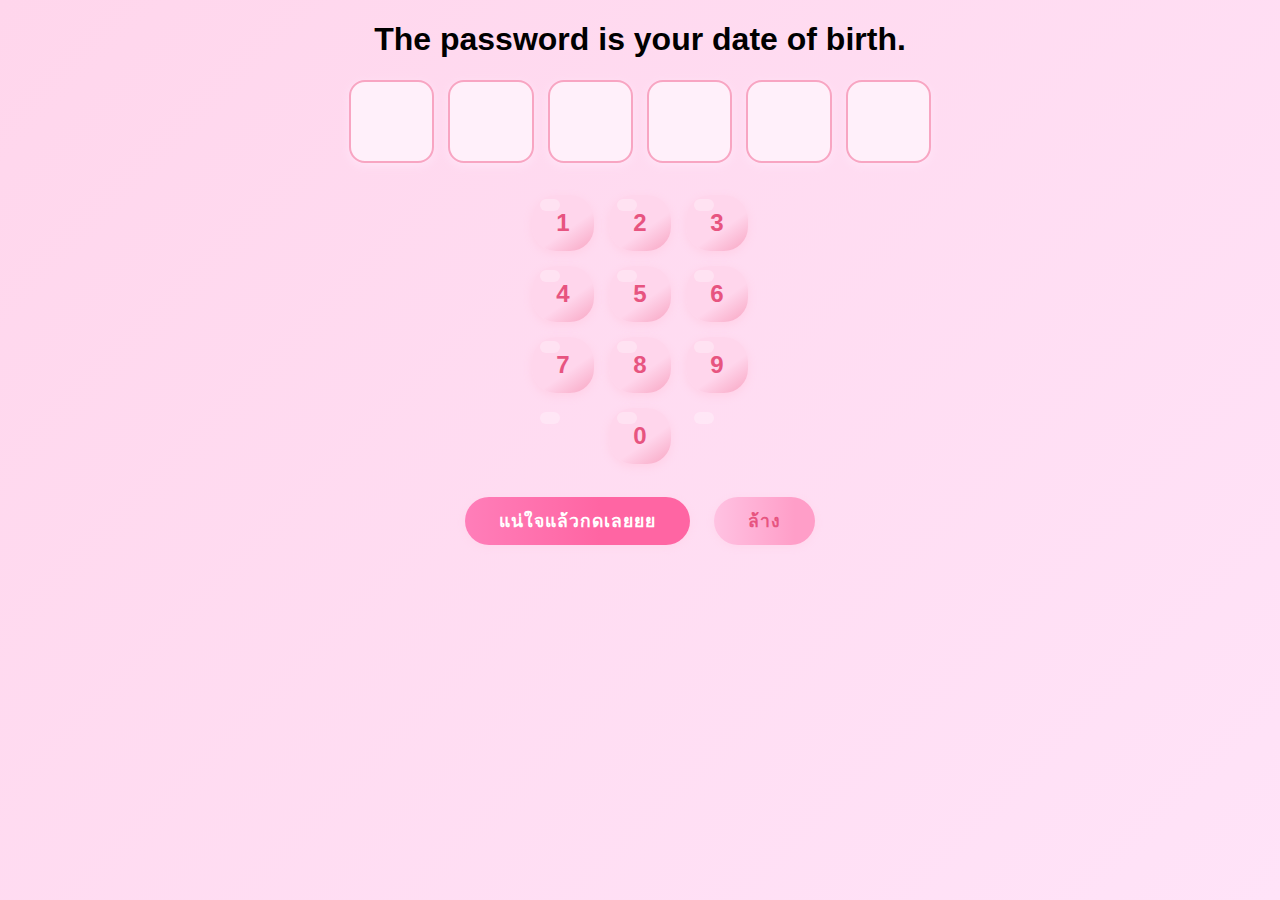
<file: index.html>
<!DOCTYPE html>
<html lang="th">
<head>
  <meta charset="UTF-8">
  <title>รหัส</title>
  <link rel="stylesheet" href="pink_pin.css">
</head>
<body>
  <h1>The password is your date of birth.</h1>
  <div class="pin-container">
    <input class="pin-input" maxlength="1" type="password" inputmode="numeric" pattern="[0-9]*" readonly />
    <input class="pin-input" maxlength="1" type="password" inputmode="numeric" pattern="[0-9]*" readonly />
    <input class="pin-input" maxlength="1" type="password" inputmode="numeric" pattern="[0-9]*" readonly />
    <input class="pin-input" maxlength="1" type="password" inputmode="numeric" pattern="[0-9]*" readonly />
    <input class="pin-input" maxlength="1" type="password" inputmode="numeric" pattern="[0-9]*" readonly />
    <input class="pin-input" maxlength="1" type="password" inputmode="numeric" pattern="[0-9]*" readonly />
  </div>
  <div class="keypad">
    <button class="key-btn" onclick="pressKey('1')">1</button>
    <button class="key-btn" onclick="pressKey('2')">2</button>
    <button class="key-btn" onclick="pressKey('3')">3</button>
    <button class="key-btn" onclick="pressKey('4')">4</button>
    <button class="key-btn" onclick="pressKey('5')">5</button>
    <button class="key-btn" onclick="pressKey('6')">6</button>
    <button class="key-btn" onclick="pressKey('7')">7</button>
    <button class="key-btn" onclick="pressKey('8')">8</button>
    <button class="key-btn" onclick="pressKey('9')">9</button>
    <button class="key-btn blank" disabled></button>
    <button class="key-btn" onclick="pressKey('0')">0</button>
    <button class="key-btn blank" disabled></button>
  </div>
  <div>
    <button class="submit" onclick="submitPin()">แน่ใจแล้วกดเลยยย</button>
    <button class="clear" onclick="clearPin()">ล้าง</button>
  </div>
  <div id="result"></div>
  <script>
    const inputs = document.querySelectorAll('.pin-input');
    let currentIdx = 0;

    function pressKey(num) {
      if (currentIdx < inputs.length) {
        inputs[currentIdx].value = num;
        currentIdx++;
      }
    }

    function submitPin() {
      const pin = Array.from(inputs).map(x => x.value).join('');
      if (pin.length !== 6) {
        document.getElementById('result').innerText = 'กรอกให้ครบก่อนน';
      } else if (pin === '010745') {
        document.getElementById('result').innerText = 'เก่งมากอ้วง อิอิ';
        // รหัสถูก เปลี่ยนไปหน้า birthday
        window.location.href = "birthday.html";
      } else {
        document.getElementById('result').innerText = 'คิดอีกรอบบบ';
      }
    }

    function clearPin() {
      inputs.forEach(input => input.value = '');
      currentIdx = 0;
      document.getElementById('result').innerText = '';
    }
  </script>
</body>
</html>
</file>
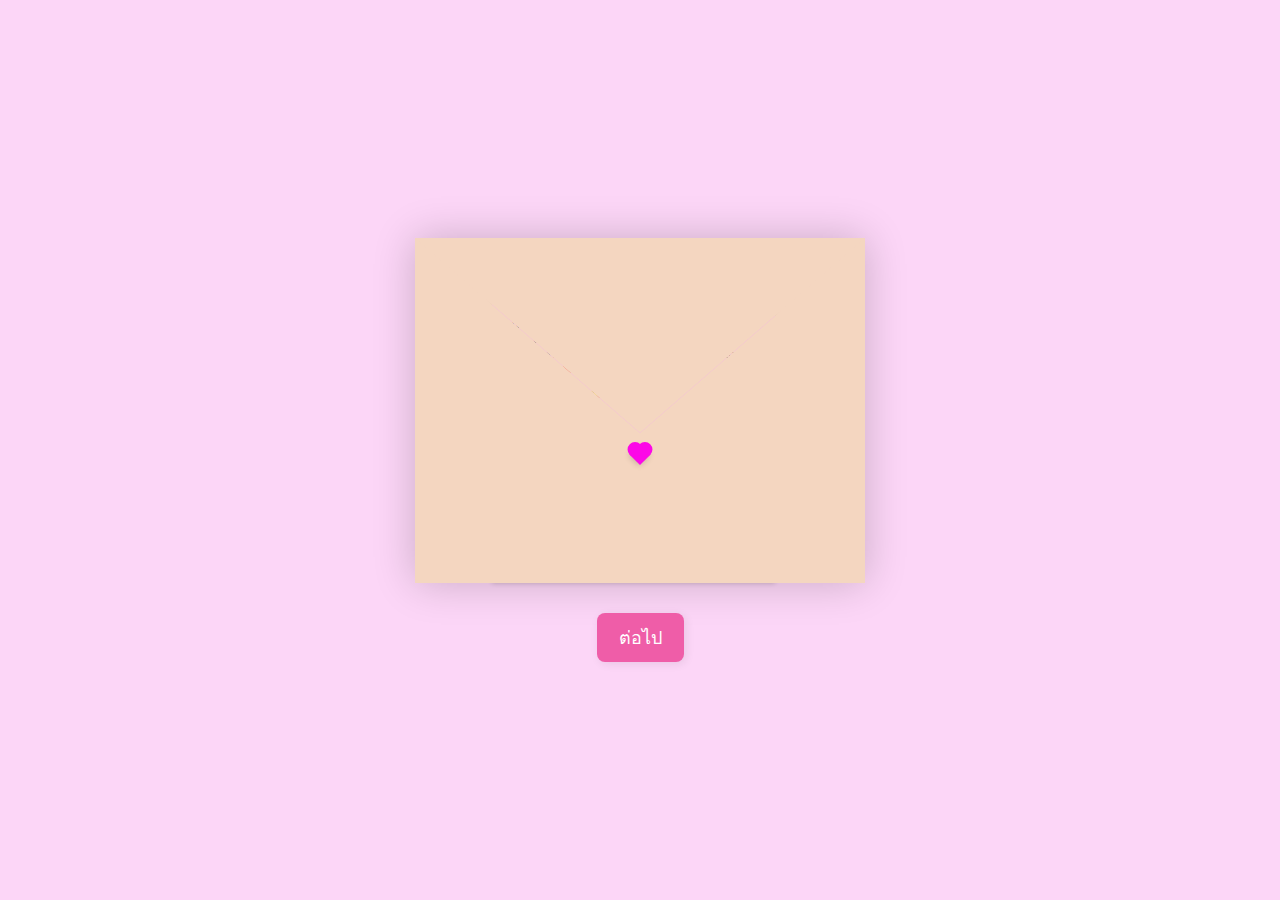
<file: birthday.html>
<!DOCTYPE html>
<html lang="en">
<head>
    <meta charset="UTF-8">
    <meta http-equiv="X-UA-Compatible" content="IE=edge">
    <meta name="viewport" content="width=device-width, initial-scale=1.0">
    <title>จดหมาย</title>
    <link rel="stylesheet" href="birthday.css">
</head>
<body>
    <div class="container">
        <div class="envelope-wrapper">
            <div class="envelope">
                <div class="letter">
                    <div class="text">
                        <strong>Happy Birthday ไอ้อ้วง</strong>
                        <p>
                            เค้าขอให้อ้วงมีความสุขมากๆ ขออะไรก็ให้สมหวัง เค้าเป็นกำลังใจให้อ้วงเสมอ
                            เค้าจะค่อยดูเธอเติบโตไปเป็นครูที่ดีนะ อะไรที่แย่ก็อย่าไปคิดมากนะคนเก่ง
                            ระบายมันออกมา เค้าพร้อมรับฟังอ้วงเสมอ เค้ายินดีกับเส้นทางที่เธอเลือกนะอ้วง❤️❤️💕
                        </p>
                        <p>คิดถึงอ้วงมากๆนะ😘😘</p>
                    </div>
                </div>
            </div>
        <div class="heart"></div>
        </div>
        <button id="next-page-btn">ต่อไป</button>
    </div>
    
    <script>
        const envelope = document.querySelector('.envelope-wrapper');
        envelope.addEventListener('click', () => {
            envelope.classList.toggle('flap');
        });
        document.getElementById('next-page-btn').addEventListener('click', function(event) {
        event.stopPropagation(); // ป้องกันการเปิดจดหมายเมื่อกดปุ่ม
        window.location.href = 'photo.html'; // เปลี่ยนลิ้งค์ตามที่ต้องการ
    });
     
    </script>
    
</body>
</html>
</file>
<file: pink_pin.css>
body {
    font-family: 'Noto Sans Thai', sans-serif;
    background: linear-gradient(135deg, #ffd6ec 0%, #ffe3f8 100%);
    min-height: 100vh;
    display: flex; flex-direction: column; align-items: center; margin: 0;
  }
  h2 {
    color: #e75480;
    margin-top: 50px;
    margin-bottom: 18px;
    font-weight: 700;
    letter-spacing: 1px;
    text-shadow: 0 2px 8px #ffd0e6;
  }
  .pin-container {
    display: flex;
    margin-bottom: 32px;
  }
  .pin-input {
    font-size: 2.2em;
    width: 2.2em; height: 2.2em;
    text-align: center;
    margin: 0 7px;
    background: #fff0fa;
    border: 2px solid #f8a5c2;
    border-radius: 16px;
    color: #e75480;
    box-shadow: 0 3px 10px #ffe5f7;
    outline: none;
    transition: border-color 0.2s;
  }
  .pin-input:focus {
    border-color: #ff7eb9;
    background: #fff6fc;
  }
  .keypad {
    display: grid;
    grid-template-columns: repeat(3, 62px);
    grid-gap: 15px;
    margin-bottom: 25px;
  }
  .key-btn {
    font-size: 1.5em;
    padding: 14px 0;
    border: none;
    border-radius: 24px;
    background: linear-gradient(145deg, #ffd6ec 60%, #f8a5c2 100%);
    color: #e75480;
    font-weight: bold;
    box-shadow: 0 3px 10px #ffd0e6;
    cursor: pointer;
    transition: background 0.2s, transform 0.1s, box-shadow 0.2s;
    position: relative;
    overflow: hidden;
  }
  .key-btn:active {
    background: linear-gradient(135deg, #ffc7e6 40%, #ff7eb9 100%);
    transform: scale(0.96);
    box-shadow: 0 1px 3px #ffb6d9;
  }
  .key-btn::after {
    content: '';
    display: block;
    position: absolute;
    top: 4px; left: 8px;
    width: 20px; height: 12px;
    background: rgba(255,255,255,0.3);
    border-radius: 8px;
    pointer-events: none;
  }
  .blank {
    background: transparent;
    box-shadow: none;
    cursor: default;
  }
  .submit,
  .clear {
    font-size: 1.1em;
    padding: 10px 34px;
    border: none;
    border-radius: 24px;
    margin: 8px 10px 0 10px;
    font-weight: bold;
    color: #fff;
    background: linear-gradient(90deg, #ff7eb9, #ff65a3 60%);
    box-shadow: 0 2px 8px #ffd6ec;
    letter-spacing: 1px;
    cursor: pointer;
    transition: background 0.2s, transform 0.1s;
  }
  .submit:active, .clear:active {
    background: linear-gradient(90deg, #e75480, #ff7eb9 80%);
    transform: scale(0.97);
  }
  .clear {
    background: linear-gradient(90deg, #ffc2e2, #ff9ec8 80%);
    color: #e75480;
  }
  #result {
    margin-top: 18px;
    font-size: 1.2em;
    font-weight: bold;
    color: #e75480;
    min-height: 1.5em;
    text-shadow: 0 2px 8px #ffd0e6;
  }
</file>
<file: birthday.css>
:root{
  --primary: #f5a3f5;
  --bg-color: rgba(249, 166, 238, 0.461);
  --bg-envelope-color:  #f4d6c0;
  --envelope-tab:  #f4d6c0;
  --envelope-cover: #f4d6c0;
  --shadow-color: rgba(0, 0, 0, 0.2);
  --txt-color: #000000;
  --heart-color: rgb(252, 8, 231);
}
body{
  margin: 0;
  padding: 0;
  box-sizing: border-box;
  background: var(--bg-color);
  display: flex;
  align-items: center;
  justify-content: center;
}
.container {
  height: 100vh;
  display: grid;
  place-items: center;
}
.container > .envelope-wrapper {
  background: var(--bg-envelope-color);
  box-shadow: 0 0 40px var(--shadow-color);
}
.envelope-wrapper > .envelope {
  position: relative;
  width: 450px;
  height: 345px;
}
.envelope-wrapper > .envelope::before {
  content: "";
  position: absolute;
  top: 0;
  z-index: 2;
  border-top: 195px solid var(--envelope-tab);
  border-right: 225px solid transparent;
  border-left: 225px solid transparent;
  transform-origin: top;
  transition: all 0.5s ease-in-out 0.7s;
}
.envelope-wrapper > .envelope::after {
  content: "";
  position: absolute;
  z-index: 2;
  width: 0px;
  height: 0px;
  border-top: 195px solid transparent;
  border-right: 225px solid var(--envelope-cover);
  border-bottom: 150px solid var(--envelope-cover);
  border-left: 225px solid var(--envelope-cover);
}
.envelope > .letter {
  position: absolute;
  right: 20%;
  bottom: 0;
  width: 54%;
  height: 80%;
  background: var(--primary);
  text-align: center;
  transition: all 1s ease-in-out;
  box-shadow: 0 0 5px var(--shadow-color);
  padding: 30px 20px;
}

.envelope > .letter > .text {
  font-family: 'Gill Sans', 'Gill Sans MT', Calibri, 'Trebuchet MS', sans-serif;
  color: var(--txt-color);
  text-align: left;
  font-size: 10px;
}
.heart {
  position: absolute;
  top: 50%;
  left: 50%;
  width: 15px;
  height: 15px;
  background: var(--heart-color);
  z-index: 4;
  transform: translate(-50%, -20%) rotate(45deg);
  transition: transform 0.5s ease-in-out 1s;
  box-shadow: 0 1px 6px var(--shadow-color);
  cursor: pointer;
}
.heart:before, 
.heart:after {
  content: "";
  position: absolute;
  width: 15px;
  height: 15px;
  background-color: var(--heart-color);
  border-radius: 50%;
}
.heart:before {
  top: -7.5px;
}
.heart:after {
  right: 7.5px;
}
.flap > .envelope:before {
  transform: rotateX(180deg);
  z-index: 0;
}
.flap > .envelope > .letter {
  bottom: 100px;
  transform: scale(1.5);
  transition-delay: 1s;
}
.flap > .heart {
  transform: rotate(90deg);
  transition-delay: 0.4s;
}
.envelope-label {
  text-align: center;
  font-size: 1.2em;
  font-weight: bold;
  margin-bottom: 20px;
  color: #333; /* หรือกำหนดสีที่ต้องการ */
}

.envelope > .letter {
  position: absolute;
  right: 20%;
  bottom: 0;
  width: 54%;
  height: 80%;
  background: var(--primary);
  /* เพิ่มเติม: */
  display: flex;
  flex-direction: column;
  justify-content: space-between;
  /* ...เดิม... */
}

.container {
  display: flex;
  flex-direction: column;
  align-items: center;
  justify-content: center;
  min-height: 100vh;
}
#next-page-btn {
  margin-top: 30px;
  padding: 10px 22px;
  background: #ef5da8;
  color: #fff;
  border: none;
  border-radius: 8px;
  font-size: 18px;
  cursor: pointer;
  transition: background 0.2s;
  box-shadow: 2px 2px 10px rgba(0,0,0,0.08);
}
#next-page-btn:hover {
  background: #f98dbf;
}
</file>
